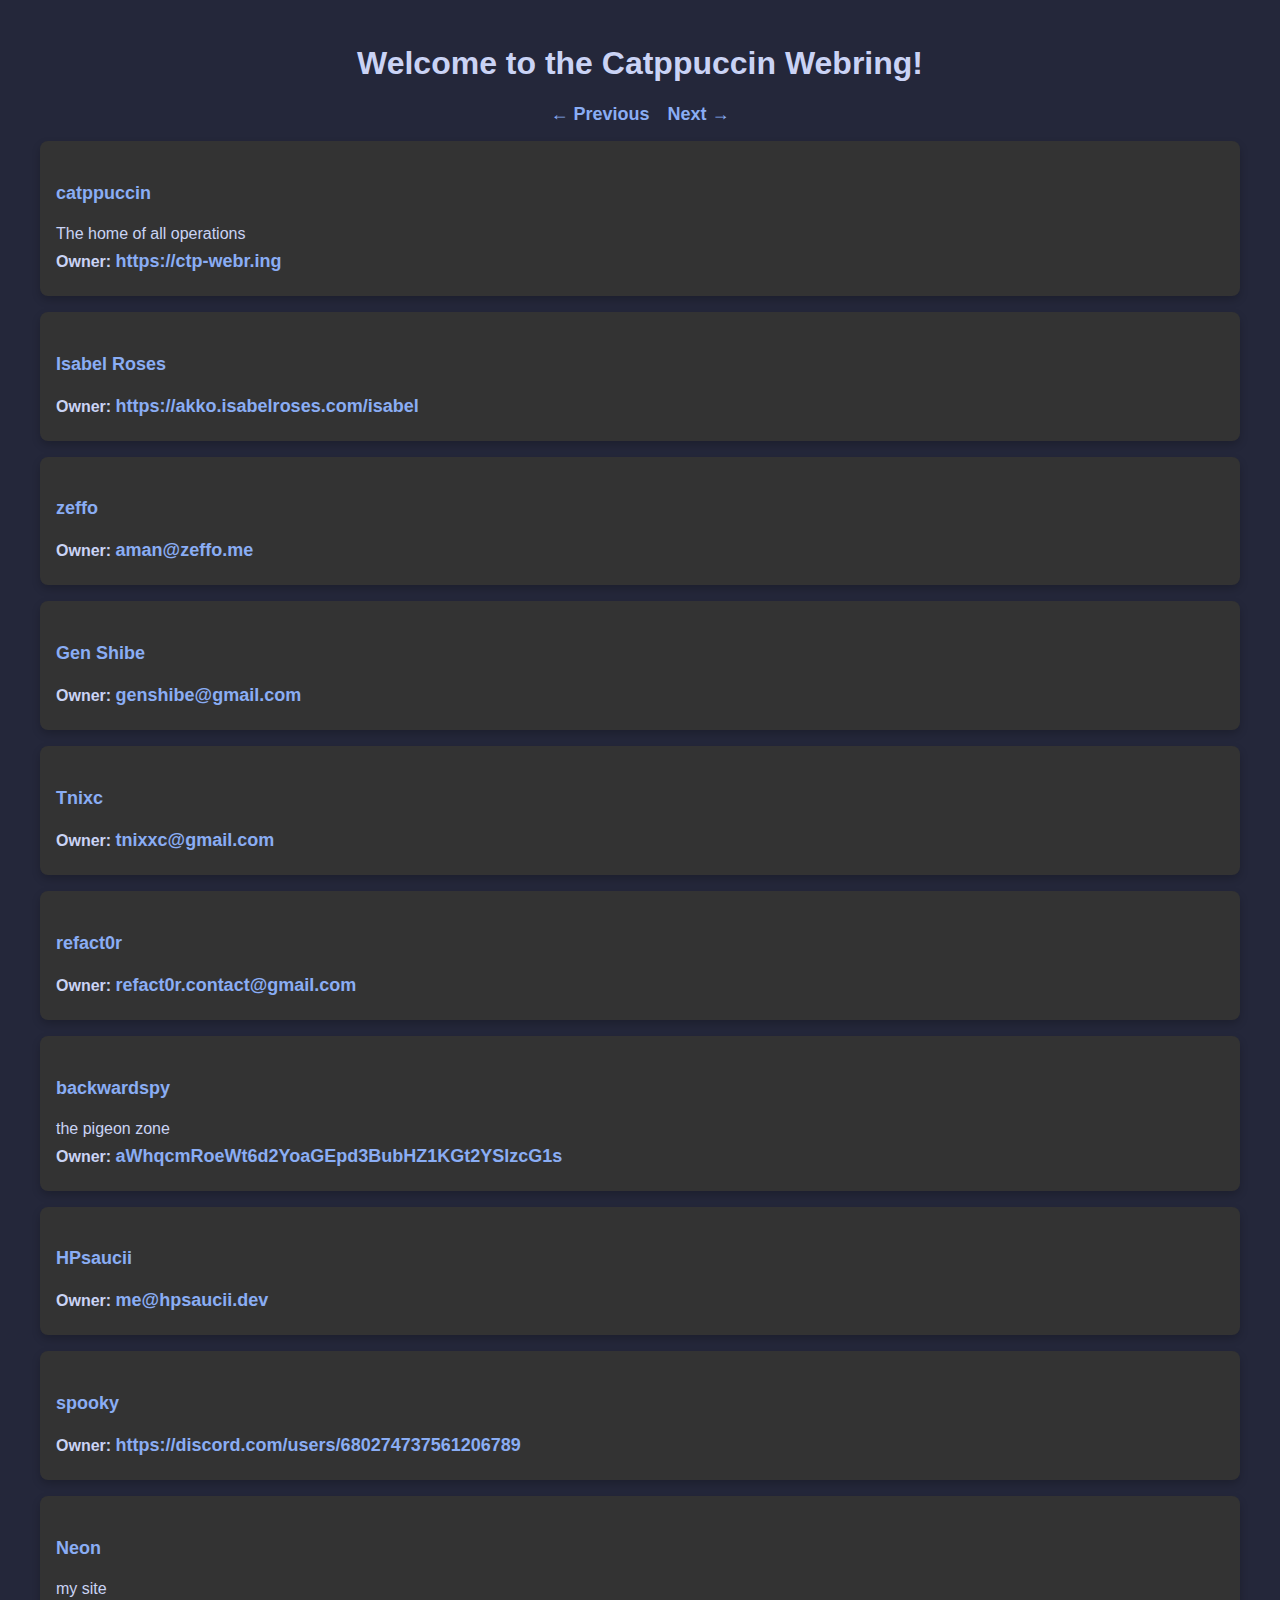
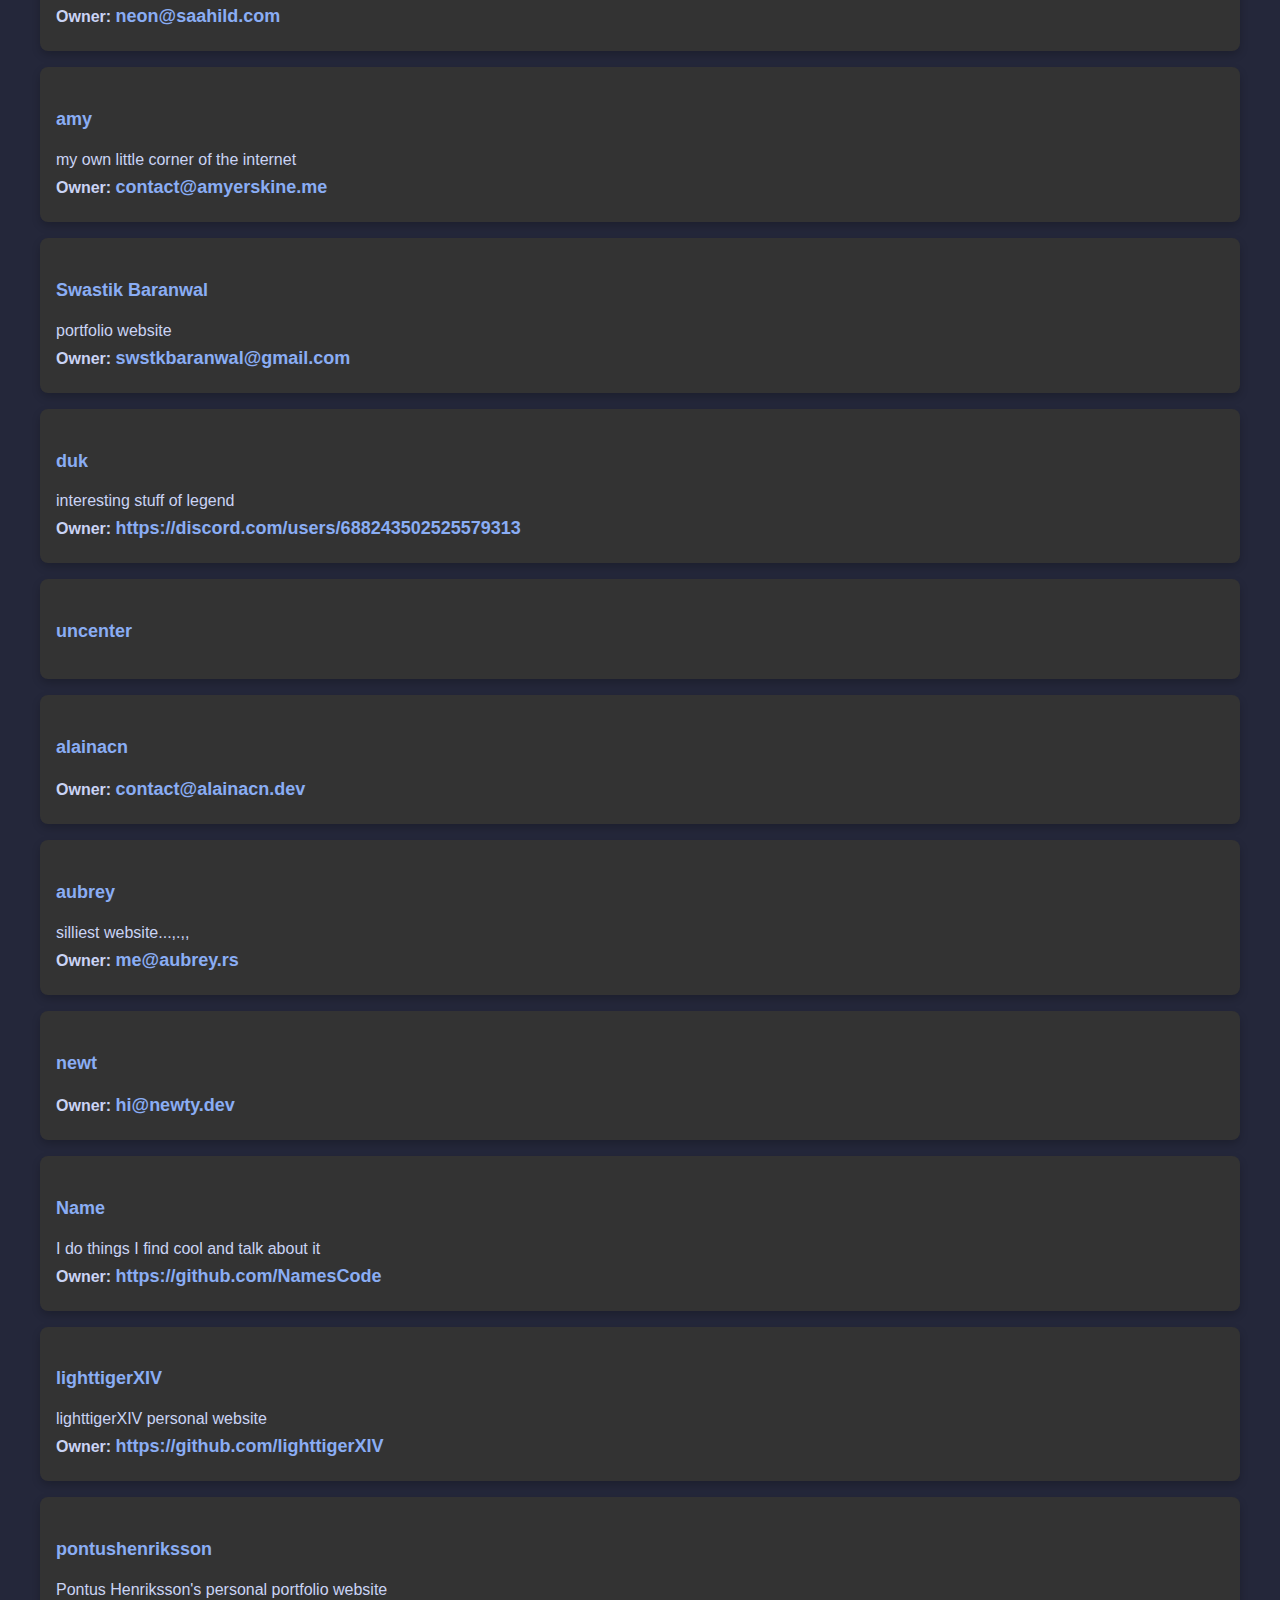
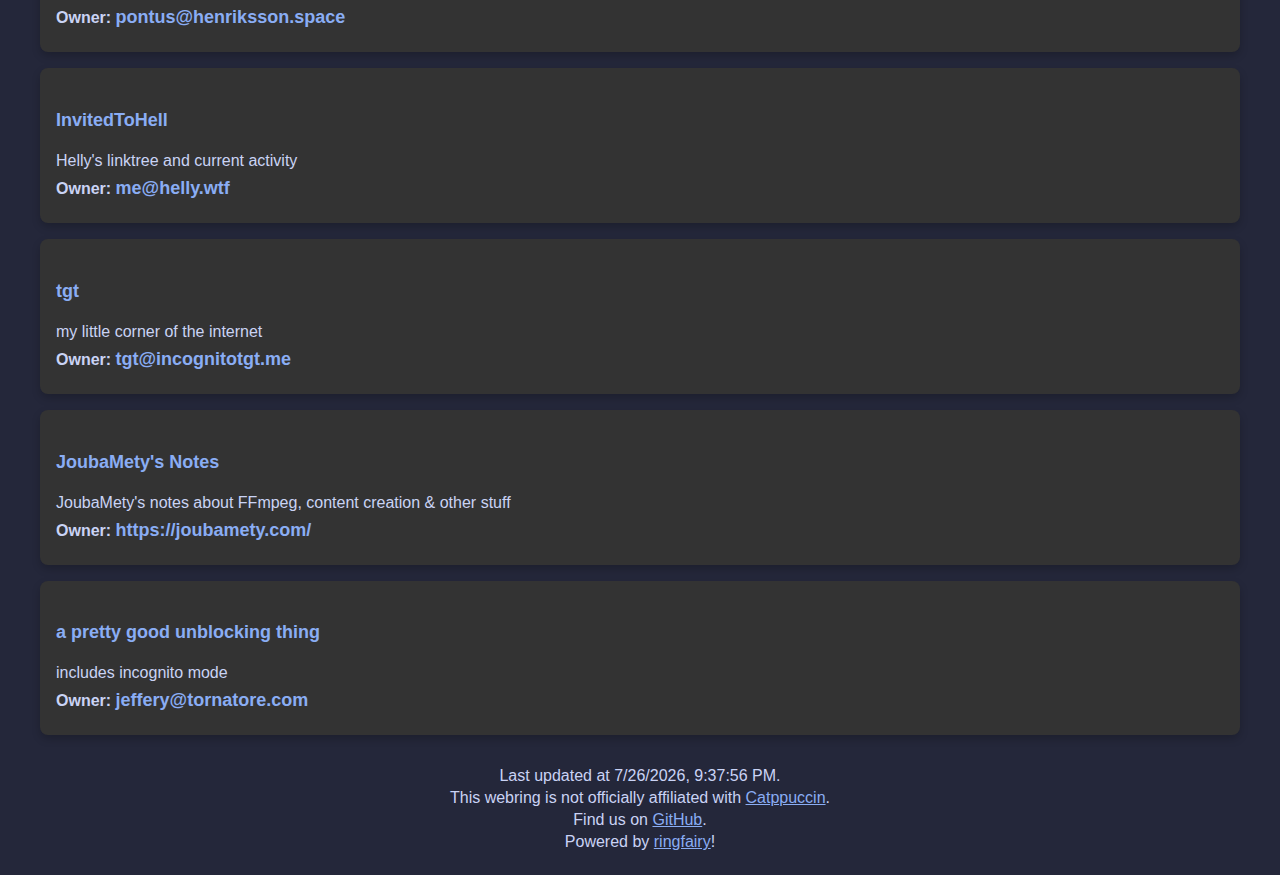
<file: data/templates/index.html>
<!doctype html>
<html lang="en">
<head>
    <meta charset="UTF-8" />
    <meta name="viewport" content="width=device-width, initial-scale=1.0" />
    <title>The Catppuccin Webring</title>
    <style>
        body {
            display: flex;
            flex-direction: column;
            gap: 1rem;
            padding: 1rem;
            background-color: #24273a;
            color: #cad3f5;
            font-family: Arial, sans-serif;
        }

        a {
            color: #8aadf4;
        }

        a:visited {
            color: #b7bdf8;
        }

        header,
        footer {
            display: flex;
            flex-direction: column;
            align-items: center;
        }

        footer {
            gap: 0.25rem;
        }

        footer p {
            margin: 0;
        }

        .links {
            display: flex;
            flex-direction: row;
            gap: 2ch;
        }

        .links a {
            color: #8aadf4;
            text-decoration: none;
            font-size: 18px;
            font-weight: bold;
        }

        .links a:hover {
            color: #00FF00;
        }

        .site-list {
            width: 100%;
            max-width: 1200px;
            margin: auto;
        }

        .site-item {
            background: #333;
            border-radius: 8px;
            padding: 1rem;
            margin-bottom: 1rem;
            box-shadow: 0 4px 8px rgba(0,0,0,0.2);
        }

        .site-item a {
            color: #8aadf4;
            text-decoration: none;
            font-size: 18px;
            font-weight: bold;
        }

        .site-item a:hover {
            color: #00FF00;
        }

        .site-item p {
            margin: 0.5rem 0;
        }
    </style>
</head>
<body>
    <header>
        <h1>Welcome to the Catppuccin Webring!</h1>
        <div class="links">
            <a href="/catppuccin/previous/">← Previous</a>
            <a href="/catppuccin/next/">Next →</a>
        </div>
    </header>
    <div id="site-list" class="site-list"></div>
    <footer>
        <p>Last updated at <span id="current-time"></span>.</p>
        <p>
            This webring is not officially affiliated with
            <a href="https://catppuccin.com/">Catppuccin</a>.
        </p>
        <p>
            Find us on
            <a href="https://github.com/isabelroses/catppuccin-webring">GitHub</a>.
        </p>
        <p>
            Powered by
            <a href="https://github.com/k3rs3d/ringfairy">ringfairy</a>!
        </p>
    </footer>

    <script>
        const websites = [
            { "name": "catppuccin", "slug": "catppuccin", "about": "The home of all operations", "url": "https://ctp-webr.ing", "owner": "https://ctp-webr.ing" },
            { "name": "Isabel Roses", "slug": "isabelroses", "url": "https://isabelroses.com", "owner": "https://akko.isabelroses.com/isabel" },
            { "name": "zeffo", "slug": "zeffo", "url": "https://zeffo.me", "owner": "aman@zeffo.me" },
            { "name": "Gen Shibe", "slug": "genshibe", "url": "https://genshibe.ca", "owner": "genshibe@gmail.com" },
            { "name": "Tnixc", "slug": "tnixc", "url": "https://tnixc.space", "owner": "tnixxc@gmail.com" },
            { "name": "refact0r", "slug": "refact0r", "url": "https://refact0r.dev/about", "owner": "refact0r.contact@gmail.com" },
            { "name": "backwardspy", "slug": "backwardspy", "about": "the pigeon zone", "url": "https://pigeon.life", "owner": "aWhqcmRoeWt6d2YoaGEpd3BubHZ1KGt2YSlzcG1s" },
            { "name": "HPsaucii", "slug": "hpsaucii", "url": "https://hpsaucii.dev", "owner": "me@hpsaucii.dev" },
            { "name": "spooky", "slug": "spooky", "url": "https://blog.spookyintheam.com", "owner": "https://discord.com/users/680274737561206789" },
            { "name": "Neon", "slug": "neon", "url": "https://saahild.com", "owner": "neon@saahild.com", "about": "my site" },
            { "name": "amy", "slug": "amy", "about": "my own little corner of the internet", "url": "https://amy.is-a.dev/", "owner": "contact@amyerskine.me" },
            { "name": "Swastik Baranwal", "slug": "delta456", "about": "portfolio website", "url": "https://swastik.is-a.dev/", "owner": "swstkbaranwal@gmail.com" },
            { "name": "duk", "slug": "deimos", "about": "interesting stuff of legend", "url": "https://dukeatron.github.io/Dukeatron/", "owner": "https://discord.com/users/688243502525579313" },
            { "name": "uncenter", "slug": "uncenter", "url": "https://uncenter.dev/" },
            { "name": "alainacn", "slug": "alainacn", "url": "https://alainacn.dev", "owner": "contact@alainacn.dev" },
            { "name": "aubrey", "slug": "aubreyrs", "about": "silliest website...,.,,","url": "https://aubrey.rs", "owner": "me@aubrey.rs" },
            { "name": "newt", "slug": "newt", "url": "https://newty.dev/", "owner": "hi@newty.dev" },
            { "name": "Name", "slug": "garfunkles.space", "about": "I do things I find cool and talk about it", "url": "https://garfunkles.space", "owner": "https://github.com/NamesCode" },
            { "name": "lighttigerXIV", "slug": "lighttigerxiv", "about": "lighttigerXIV personal website", "url": "https://lighttigerxiv.vercel.app/connect", "owner": "https://github.com/lighttigerXIV" },
            { "name": "pontushenriksson", "slug": "pontushenriksson", "about": "Pontus Henriksson's personal portfolio website", "url": "https://pontushenriksson.com", "owner": "pontus@henriksson.space" },
            { "name": "InvitedToHell", "slug": "helly", "about": "Helly's linktree and current activity", "url": "https://helly.wtf", "owner": "me@helly.wtf" },
            { "name": "tgt", "slug": "tgt", "about": "my little corner of the internet", "url": "https://incognitotgt.me", "owner": "tgt@incognitotgt.me" },
            { "name": "JoubaMety's Notes", "slug": "notes.joubamety.com", "about": "JoubaMety's notes about FFmpeg, content creation & other stuff", "url": "https://notes.joubamety.com", "owner": "https://joubamety.com/" },
            { "name": "a pretty good unblocking thing", "slug": "pab", "about": "includes incognito mode", "url": "https://peopleagainstbarbers.netlify.app", "owner": "jeffery@tornatore.com" }
        ];

        function formatDate() {
            const now = new Date();
            return now.toLocaleString();
        }

        function populateSiteList() {
            const siteList = document.getElementById('site-list');
            websites.forEach(site => {
                const siteItem = document.createElement('div');
                siteItem.classList.add('site-item');

                siteItem.innerHTML = `
                    <h2><a href="${site.url}" target="_blank">${site.name}</a></h2>
                    ${site.about ? `<p>${site.about}</p>` : ''}
                    ${site.owner ? `<p><strong>Owner:</strong> <a href="${site.owner}" target="_blank">${site.owner}</a></p>` : ''}
                `;

                siteList.appendChild(siteItem);
            });
        }

        function updateTime() {
            document.getElementById('current-time').textContent = formatDate();
        }

        window.onload = function() {
            populateSiteList();
            updateTime();
        };
    </script>
</body>
</html>
</file>
